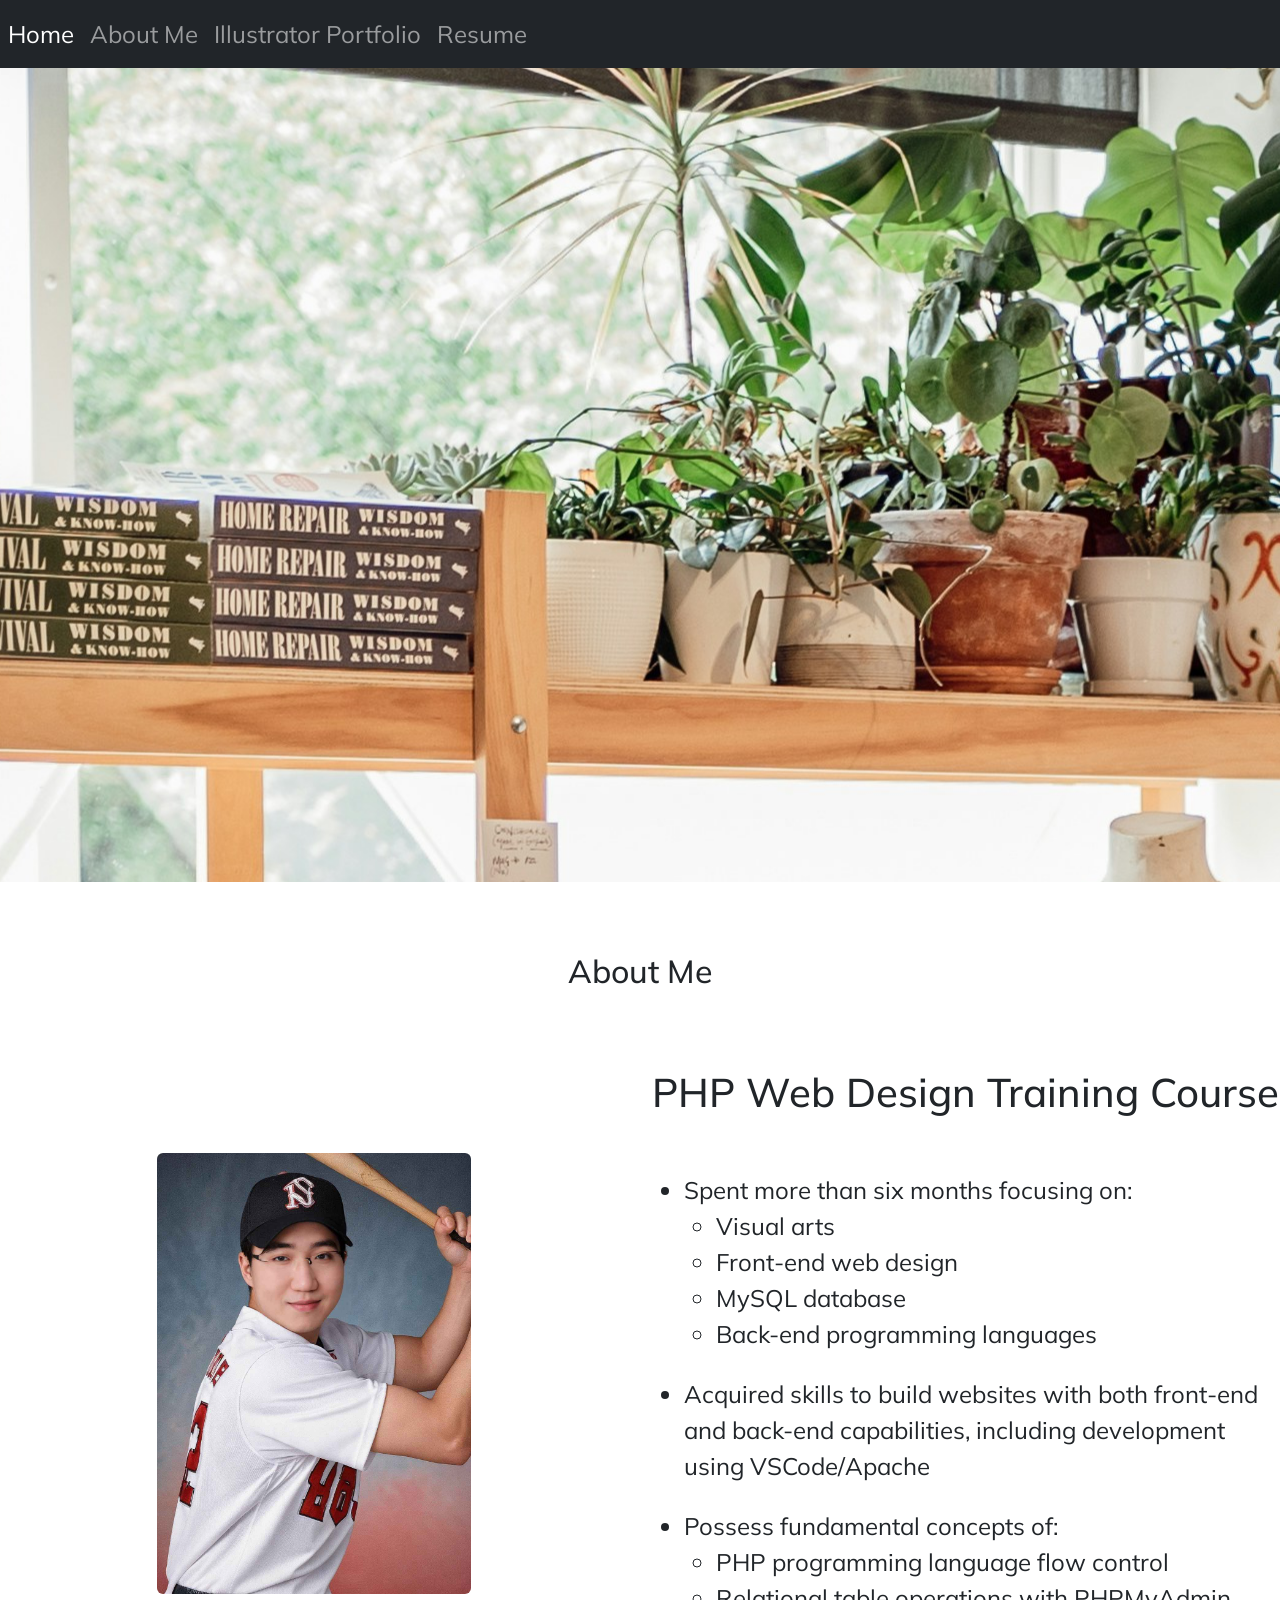
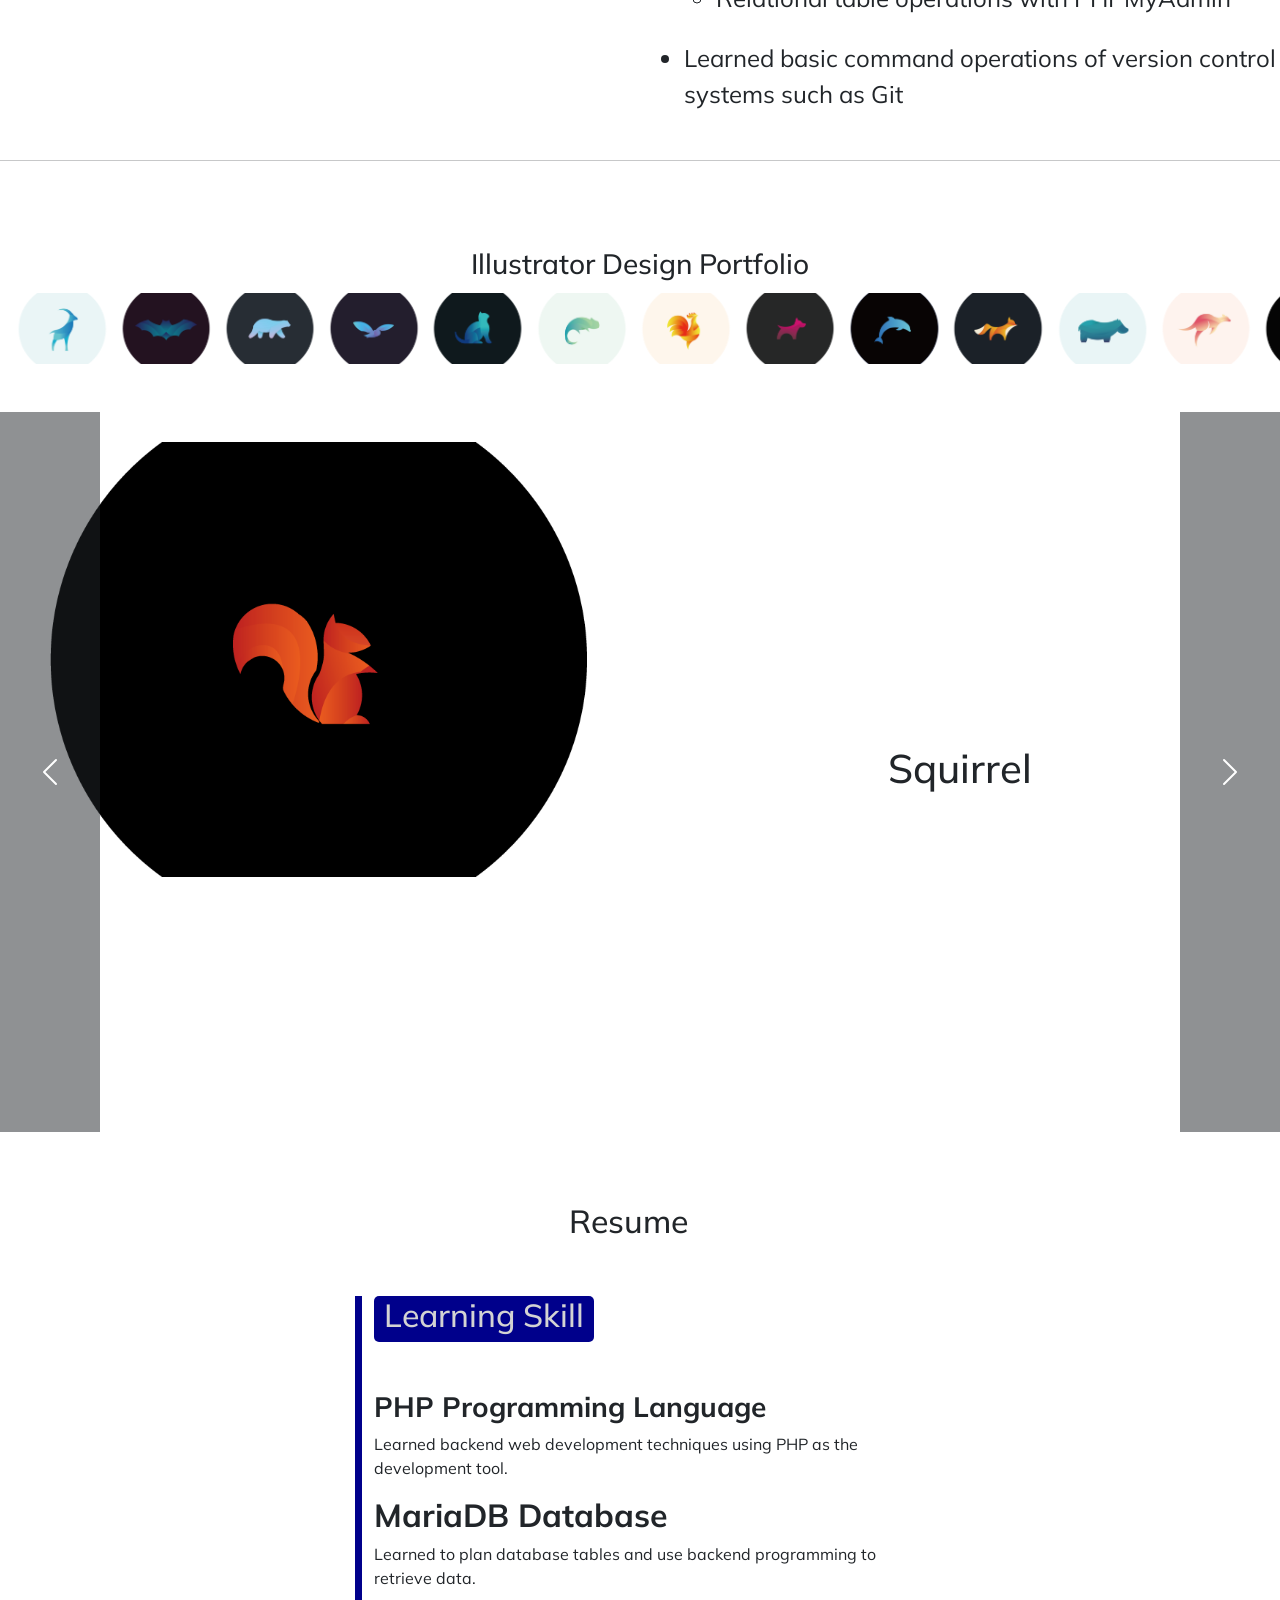
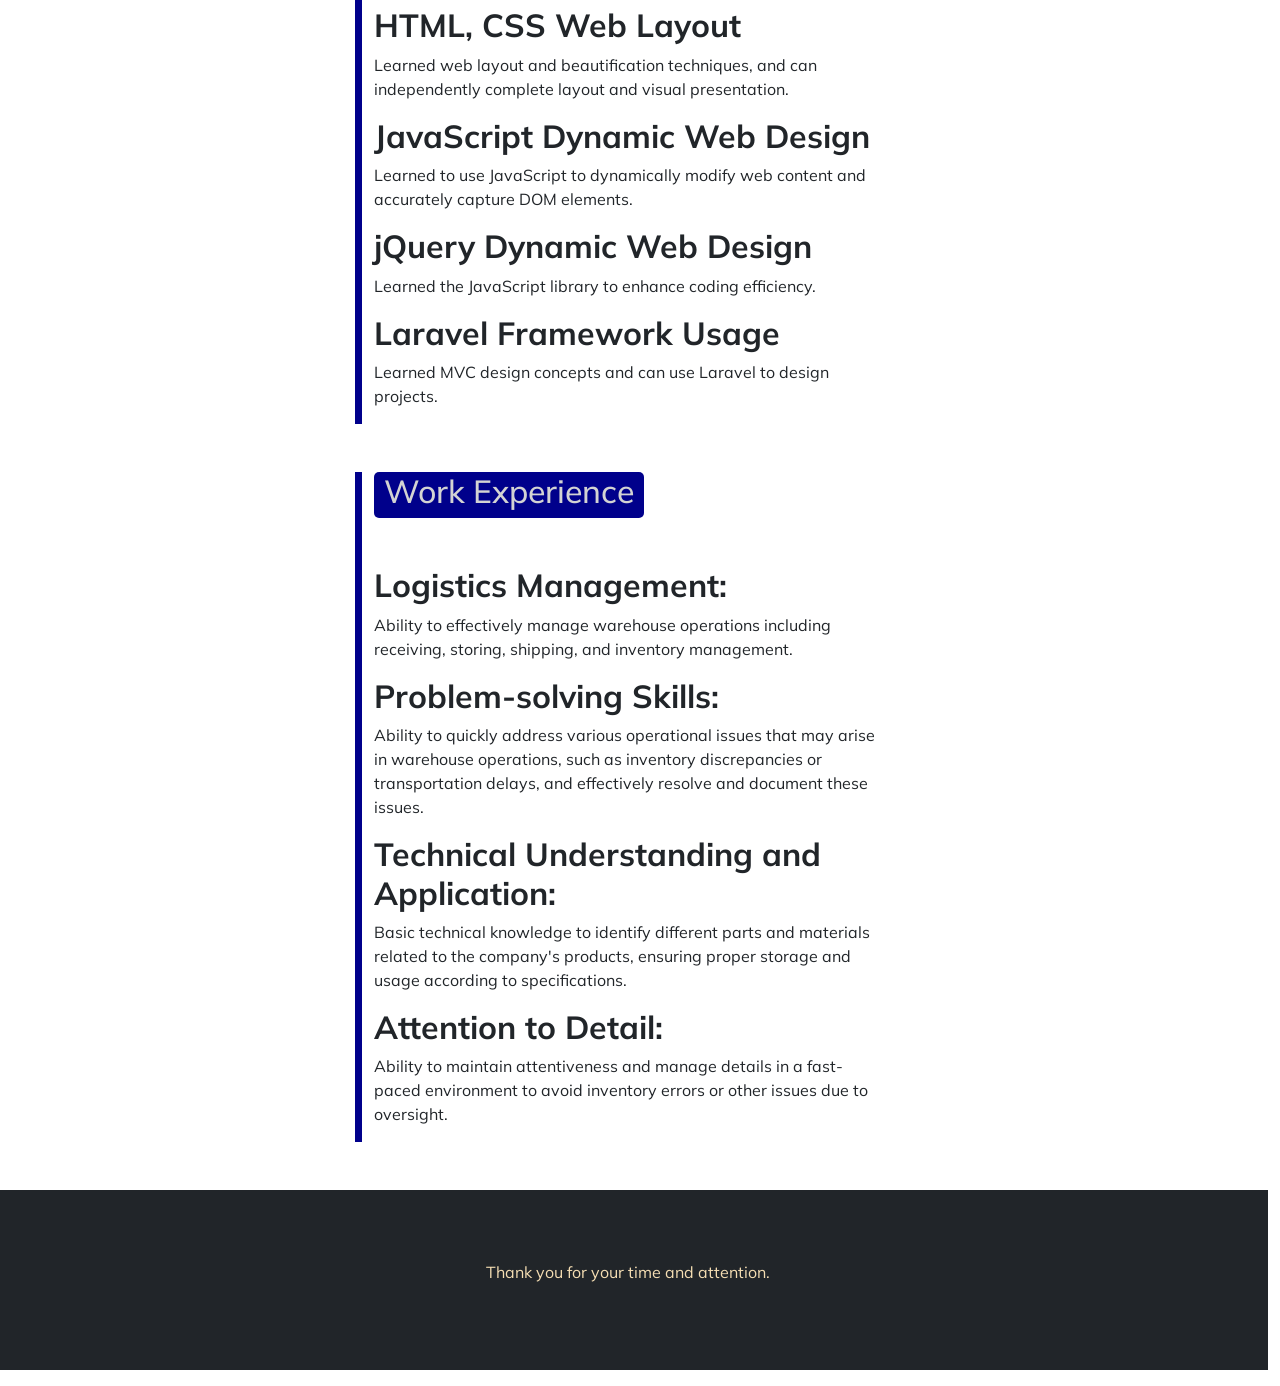
<file: index.html>
<!DOCTYPE html>
<html lang="en">

<head>
    <meta charset="UTF-8">
    <meta name="viewport" content="width=device-width, initial-scale=1.0">
    <link href="https://cdn.jsdelivr.net/npm/bootstrap@5.1.1/dist/css/bootstrap.min.css" rel="stylesheet"
        integrity="sha384-F3w7mX95PdgyTmZZMECAngseQB83DfGTowi0iMjiWaeVhAn4FJkqJByhZMI3AhiU" crossorigin="anonymous">
    <script src="https://cdn.jsdelivr.net/npm/bootstrap@5.1.1/dist/js/bootstrap.bundle.min.js"
        integrity="sha384-/bQdsTh/da6pkI1MST/rWKFNjaCP5gBSY4sEBT38Q/9RBh9AH40zEOg7Hlq2THRZ"
        crossorigin="anonymous"></script>
    <link rel="preconnect" href="https://fonts.googleapis.com">
    <link rel="preconnect" href="https://fonts.gstatic.com" crossorigin>
    <link href="https://fonts.googleapis.com/css2?family=Mulish:ital,wght@0,200..1000;1,200..1000&display=swap"
        rel="stylesheet">
    <link rel="stylesheet" href="style.css">
    <title>my porfile</title>
    <style>
        .imagebox img {
            width: 100%;
            height: auto;
            object-fit: cover;
            /* 确保图片在容器中保持适当的比例 */
        }
    </style>
</head>

<body>
    <div class="container-fluid">
        <div class="row header">

            <nav class="navbar navbar-expand-sm bg-dark navbar-dark fixed-top">

                <ul class="navbar-nav">
                    <li class="nav-item">
                        <a class="nav-link active" href="#">Home</a>
                    </li>

                    <li class="nav-item">
                        <a class="nav-link" href="#aboutme">About Me</a>
                    </li>
                    <li class="nav-item">
                        <a class="nav-link" href="#Illustrator">Illustrator Portfolio</a>
                    </li>
                    <li class="nav-item">
                        <a class="nav-link" href="#Resume">Resume</a>
                    </li>

                </ul>

            </nav>

        </div>
    </div>
    <div class="row content top"></div>
    <div class="row title" id="aboutme">
        <h2>About Me</h2>
    </div>
    <div class="row mt-1 mb-3 h-100">
        <div class="col-12 col-lg-6 mt-3 mb-3 d-flex justify-content-center align-items-center">
            <img class="rounded img-fluid w-50" src="./images/01.jpg" alt="" srcset="">
        </div>
        <div class="aboutmebox col-12 col-lg-6 mt-3 mb-3 ">

            <h1>PHP Web Design Training Course</h1>
            <br><br>
            <ul>
                <li>Spent more than six months focusing on:
                    <ul>
                        <li>Visual arts</li>
                        <li>Front-end web design</li>
                        <li>MySQL database</li>
                        <li>Back-end programming languages</li>
                    </ul>
                </li>
                <br>
                <li>Acquired skills to build websites with both front-end and back-end capabilities, including
                    development using VSCode/Apache</li>
                <br>
                <li>Possess fundamental concepts of:
                    <ul>
                        <li>PHP programming language flow control</li>
                        <li>Relational table operations with PHPMyAdmin</li>
                    </ul>
                </li>
                <br>
                <li>Learned basic command operations of version control systems such as Git</li>
            </ul>
        </div>
    </div>
    <hr>
    <div class="row" id="Illustrator">
        <div class="col-12 title">
            <h3>Illustrator Design Portfolio</h3>
        </div>
    </div>
    <div class="row mt-1 mb-3 scroll imgbx" style="--t:20s">
        <div class="normal">
            <a href="https://github.com/Mu395179/illustrator_portfolio" title="Go to Github" target="_blank"><img
                    class="imgball" src="PNG_File\Antelope.png" alt="Bird"></a>
            <a href="https://github.com/Mu395179/illustrator_portfolio" title="Go to Github"><img class="imgball"
                    src="PNG_File\Bat.png" alt="Chicken"></a>
            <a href="https://github.com/Mu395179/illustrator_portfolio" title="Go to Github"><img class="imgball"
                    src="./PNG_File/Bear.png" alt="Penguin"></a>
            <a href="https://github.com/Mu395179/illustrator_portfolio" title="Go to Github"><img class="imgball"
                    src="./PNG_File/Bird.png" alt="Rabbit"></a>
            <a href="https://github.com/Mu395179/illustrator_portfolio" title="Go to Github"><img class="imgball"
                    src="./PNG_File/Cat.png" alt="Rat"></a>
            <a href="https://github.com/Mu395179/illustrator_portfolio" title="Go to Github"><img class="imgball"
                    src="./PNG_File/Chameleon.png" alt="Squirrel"></a>
            <a href="https://github.com/Mu395179/illustrator_portfolio" title="Go to Github"><img class="imgball"
                    src="./PNG_File/Chicken.png" alt="Squirrel"></a>
            <a href="https://github.com/Mu395179/illustrator_portfolio" title="Go to Github"><img class="imgball"
                    src="./PNG_File/Dog.png" alt="Squirrel"></a>
            <a href="https://github.com/Mu395179/illustrator_portfolio" title="Go to Github"><img class="imgball"
                    src="./PNG_File/Dolphin.png" alt="Squirrel"></a>
            <a href="https://github.com/Mu395179/illustrator_portfolio" title="Go to Github"><img class="imgball"
                    src="./PNG_File/Fox.png" alt="Squirrel"></a>
            <a href="https://github.com/Mu395179/illustrator_portfolio" title="Go to Github"><img class="imgball"
                    src="./PNG_File/Hippo.png" alt="Squirrel"></a>
            <a href="https://github.com/Mu395179/illustrator_portfolio" title="Go to Github"><img class="imgball"
                    src="./PNG_File/Kangaroo.png" alt="Bird"></a>
            <a href="https://github.com/Mu395179/illustrator_portfolio" title="Go to Github"><img class="imgball"
                    src="./PNG_File/Penguin.png" alt="Chicken"></a>
            <a href="https://github.com/Mu395179/illustrator_portfolio" title="Go to Github"><img class="imgball"
                    src="./PNG_File/Rabbit.png" alt="Penguin"></a>
            <a href="https://github.com/Mu395179/illustrator_portfolio" title="Go to Github"><img class="imgball"
                    src="./PNG_File/Rat.png" alt="Rabbit"></a>
            <a href="https://github.com/Mu395179/illustrator_portfolio" title="Go to Github"><img class="imgball"
                    src="./PNG_File/Rhino.png" alt="Rat"></a>
            <a href="https://github.com/Mu395179/illustrator_portfolio" title="Go to Github"><img class="imgball"
                    src="./PNG_File/Sea_Turtle.png" alt="Squirrel"></a>
            <a href="https://github.com/Mu395179/illustrator_portfolio" title="Go to Github"><img class="imgball"
                    src="./PNG_File/Shark.png" alt="Squirrel"></a>
            <a href="https://github.com/Mu395179/illustrator_portfolio" title="Go to Github"><img class="imgball"
                    src="./PNG_File/Squirrel.png" alt="Squirrel"></a>
            <a href="https://github.com/Mu395179/illustrator_portfolio" title="Go to Github"><img class="imgball"
                    src="./PNG_File/Whale.png" alt="Squirrel"></a>

        </div>

        <div id="carouselExampleControls" class="carousel slide mt-5" data-bs-ride="carousel">
            <div class="carousel-inner">
                <div class="carousel-item active">
                    <div class="row arousel01">
                        <div class="imagebox img-fluid col-12 col-lg-6">
                            <img class="sample" src="./PNG_File/Squirrel.png" alt="">
                        </div>
                        <div class="textbox col-0 col-lg-6">
                            <h1>Squirrel</h1>
                        </div>
                    </div>
                </div>
                <div class="carousel-item">
                    <div class="row arousel01">
                        <div class="imagebox col-12 col-lg-6">
                            <img class="sample" src="./PNG_File/Cat.png" alt="">
                        </div>
                        <div class="textbox col-0 col-lg-6">
                            <h1>Cat</h1>
                        </div>
                    </div>
                </div>
                <div class="carousel-item">
                    <div class="row arousel01">
                        <div class="imagebox col-12 col-lg-6">
                            <img class="sample" src="./PNG_File/Dog.png" alt="">
                        </div>
                        <div class="textbox col-0 col-lg-6">
                            <h1>Dog</h1>
                        </div>
                    </div>
                </div>
            </div>
            <button class="carousel-control-prev bg-dark" style="width: 100px;" type="button"
                data-bs-target="#carouselExampleControls" data-bs-slide="prev">
                <span class="carousel-control-prev-icon" aria-hidden="true"></span>
                <span class="visually-hidden">Previous</span>
            </button>
            <button class="carousel-control-next bg-dark" style="width: 100px;" type="button"
                data-bs-target="#carouselExampleControls" data-bs-slide="next">
                <span class="carousel-control-next-icon" aria-hidden="true"></span>
                <span class="visually-hidden">Next</span>
            </button>
        </div>

        <div class="row" id="Resume">
            <div class="col-12 title">
                <h2>Resume</h2>
            </div>
        </div>
        <div class="row d-flex justify-content-center mb-5">

            <div class="col-12 col-6-lg timeline ">
                <div class="checkpoink">
                    <div class="timelinetitle ">
                        <h2>Learning Skill</h2>
                    </div>
                    <div>
                        <h3><strong>PHP Programming Language</strong></h3>
                        <p>Learned backend web development techniques using PHP as the development tool.</p>
                    </div>
                    <div>
                        <h2><strong>MariaDB Database</strong></h2>
                        <p>Learned to plan database tables and use backend programming to retrieve data.</p>
                    </div>
                    <div>
                        <h2><strong>HTML, CSS Web Layout</strong></h2>
                        <p>Learned web layout and beautification techniques, and can independently complete layout and
                            visual presentation.</p>
                    </div>
                    <div>
                        <h2><strong>JavaScript Dynamic Web Design</strong></h2>
                        <p>Learned to use JavaScript to dynamically modify web content and accurately capture DOM
                            elements.</p>
                    </div>
                    <div>
                        <h2><strong>jQuery Dynamic Web Design</strong></h2>
                        <p>Learned the JavaScript library to enhance coding efficiency.</p>
                    </div>
                    <div>
                        <h2><strong>Laravel Framework Usage</strong></h2>
                        <p>Learned MVC design concepts and can use Laravel to design projects.</p>
                    </div>
                </div>
            </div>
            <div class="col-12 col-6-lg timeline ">
                <div class="checkpoink">
                    <div class="timelinetitle">
                        <h2>Work Experience</h2>
                    </div>
                    <div>
                        <h2><strong>Logistics Management: </strong></h2>
                        <p>Ability to effectively manage warehouse operations including receiving, storing, shipping,
                            and inventory management.</p>
                    </div>
                    <div>
                        <h2><strong>Problem-solving Skills: </strong></h2>
                        <p>Ability to quickly address various operational issues that may arise in warehouse operations,
                            such as inventory discrepancies or transportation delays, and effectively resolve and
                            document these issues.</p>
                    </div>
                    <div>
                        <h2><strong>Technical Understanding and Application: </strong></h2>
                        <p>Basic technical knowledge to identify different parts and materials related to the company's
                            products, ensuring proper storage and usage according to specifications.</p>
                    </div>
                    <div>
                        <h2><strong>Attention to Detail: </strong></h2>
                        <p>Ability to maintain attentiveness and manage details in a fast-paced environment to avoid
                            inventory errors or other issues due to oversight.</p>
                    </div>

                </div>
            </div>
        </div>

        <div class="row footer bg-dark">
            <p>Thank you for your time and attention.
            </p>
        </div>



</body>

</html>
</file>
<file: style.css>
* {
    box-sizing: border-box;
    font-family: "Mulish", sans-serif;
    font-optical-sizing: auto;
    font-style: normal;

}

.header {
    width: 100%;
    height: 3vh;
}



.content {

    height: 95vh;

}

.top {
    background-image: url(./images/top.jpg);
    background-position: 30% 15%;
}

.title {
    align-self: start;
    text-align: center;
    padding-top: 70px;

    font-weight: 1000;
}

li {
    font-size: x-large;
}


.aboutmebox {

    padding-top: 50px;
    /* align-items: center; */
    /* 垂直置中 */

    /* 確保容器有高度 */
    /* text-align: start; */
    /* 可選，將文字內部對齊中心 */

}


.textbox {
    display: flex;
    justify-content: center;
    /* 水平置中 */
    align-items: center;
    /* 垂直置中 */

    /* 確保容器有高度 */
    text-align: center;
    /* 可選，將文字內部對齊中心 */
}

.arousel01 {
    height: 80vh;
}

.sample {
    padding-top: 30px;

}

.scroll {
    position: relative;
    width: 100%;
    /* height: 30vh; */
    overflow: hidden;
    margin: auto;
    /* -webkit-mask-image: linear-gradient(90deg, transparent, #fff 10%, #fff 90%, transparent); */
}

.scroll .normal {
    white-space: nowrap;
    animation: animate var(--t) linear infinite;
    animation-delay: calc(var(--t) / -2);
}

.scroll .reverse {
    white-space: nowrap;
    animation: animate2 var(--t) linear infinite;
    animation-delay: calc(var(--t) / -2);
}

@keyframes animate {
    0% {
        transform: translateX(100%);
    }

    100% {
        transform: translateX(-100%);
    }
}

@keyframes animate2 {
    0% {
        transform: translateX(-80%);
    }

    100% {
        transform: translateX(100%);
    }
}


.scroll div span:hover {
    background-color: #4caf50;
    cursor: pointer;
}

.imgbx {
    position: relative;
}

.imgbx .imgball {
    max-width: 100px;
    transition: 0.5s;
}

.imgbx .imgball:hover {
    scale: 1.2;
    filter: grayscale(1);
}

.imgbx div:hover {
    animation-play-state: paused;
}





.timeline {
    margin-top: 3em;
    margin-left: 10em;
    margin-right: 10em;
    max-width: 34.15em;
    border-left: 7px solid darkblue;

}

.timelinetitle {
    padding-left: 10px;
    padding-right: 10px;
    display: inline-block;
    background-color: darkblue;
    border: 0px;
    border-radius: 5px;
    color: lightgray;
    margin-bottom: 3em;
}

.checkpoint {
    max-width: 34em;
    padding-top: 10em;
    padding-bottom: 10em;
    position: relative;
}


.checkpoint p {
    line-height: 100px;
    color: black;

}

.checkpoint:nth-child(odd) {
    border-left: 3px solid darkblue;
    padding-left: 3em;
    transform: translateX(17em);

}

.checkpoint:nth-child(even) {
    border-left: 3px solid darkblue;
    padding-left: 3em;
    transform: translateX(-17em);
}

.footer {
    width: 100%;
    height: 20vh;
    color: wheat;
    display: flex;
    justify-content: center;
    /* 水平置中 */
    align-items: center;
    /* 垂直置中 */

    /* 確保容器有高度 */
    text-align: center;
    /* 可選，將文字內部對齊中心 */
}
</file>
